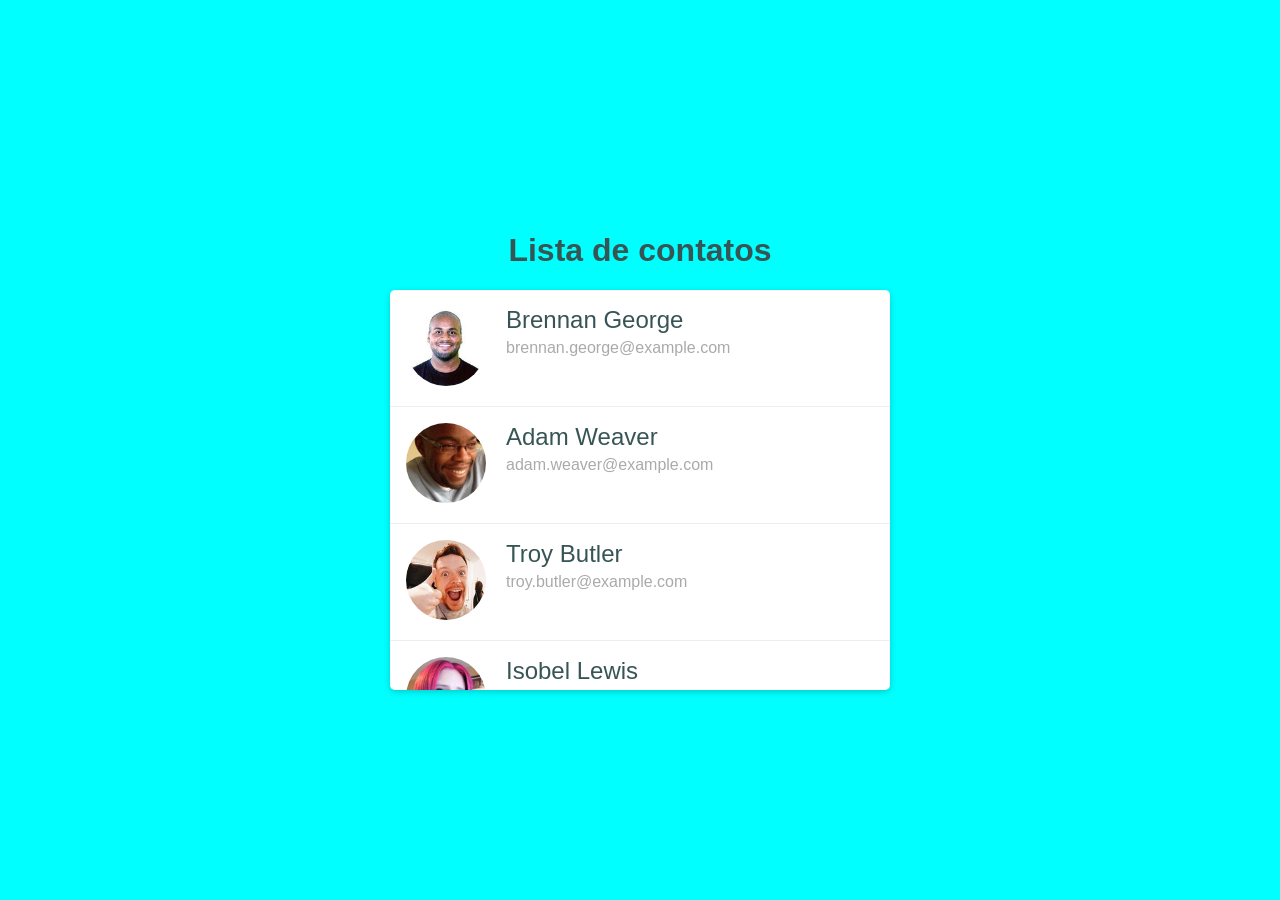
<file: Projeto_contatos/index.html>
<!DOCTYPE html>
<html lang="en">

<head>
    <meta charset="UTF-8">
    <meta http-equiv="X-UA-Compatible" content="IE=edge">
    <meta name="viewport" content="width=device-width, initial-scale=1.0">
    <title>Lista de contatos</title>

    <link rel="stylesheet" href="estilo.css">

</head>

<body>
<h1 class="main-title">Lista de contatos</h1>

<div class="list-wrapper">
    <ul class="list">
        <li class="list-item">
            <div class="list-item__imagem">
                <img src="imagens/1.jpg" alt="Brennan George">
            </div>

            <div class="list-item__content">
                <p class="list-item__name">
                    Brennan George
                </p>
                <p class="list-item__email">brennan.george@example.com</p>
            </div>

            <div class="list-item__action">
                <a href="#"><img src="imagens/delete.png" alt="Delete"></a>
                <a href="#"><img src="imagens/edit.png" alt="Edit"></a>
            </div>
        </li>

        <li class="list-item">
            <div class="list-item__imagem">
                <img src="imagens/2.jpg" alt="Adam Weaver">
            </div>

            <div class="list-item__content">
                <p class="list-item__name">
                    Adam Weaver
                </p>
                <p class="list-item__email">adam.weaver@example.com</p>
            </div>

            <div class="list-item__action">
                <a href="#"><img src="imagens/delete.png" alt="Delete"></a>
                <a href="#"><img src="imagens/edit.png" alt="Edit"></a>
            </div>
        </li>

        <li class="list-item">
            <div class="list-item__imagem">
                <img src="imagens/3.jpg" alt="Troy Butler">
            </div>

            <div class="list-item__content">
                <p class="list-item__name">
                    Troy Butler
                </p>
                <p class="list-item__email">troy.butler@example.com</p>
            </div>

            <div class="list-item__action">
                <a href="#"><img src="imagens/delete.png" alt="Delete"></a>
                <a href="#"><img src="imagens/edit.png" alt="Edit"></a>
            </div>
        </li>

        <li class="list-item">
            <div class="list-item__imagem">
                <img src="imagens/4.jpg" alt="Isobel Lewis">
            </div>

            <div class="list-item__content">
                <p class="list-item__name">
                    Isobel Lewis
                </p>
                <p class="list-item__email">isobel.lewis@example.com</p>
            </div>

            <div class="list-item__action">
                <a href="#"><img src="imagens/delete.png" alt="Delete"></a>
                <a href="#"><img src="imagens/edit.png" alt="Edit"></a>
            </div>
        </li>

        <li class="list-item">
            <div class="list-item__imagem">
                <img src="imagens/5.jpg" alt="Lisa Garcia">
            </div>

            <div class="list-item__content">
                <p class="list-item__name">
                    Lisa Garcia
                </p>
                <p class="list-item__email">lisa.garcia@example.com</p>
            </div>

            <div class="list-item__action">
                <a href="#"><img src="imagens/delete.png" alt="Delete"></a>
                <a href="#"><img src="imagens/edit.png" alt="Edit"></a>
            </div>
        </li>

        <li class="list-item">
            <div class="list-item__imagem">
                <img src="imagens/6.jpg" alt="Carolyn Silva">
            </div>

            <div class="list-item__content">
                <p class="list-item__name">
                    Carolyn Silva
                </p>
                <p class="list-item__email">carolyn.silva@example.com</p>
            </div>

            <div class="list-item__action">
                <a href="#"><img src="imagens/delete.png" alt="Delete"></a>
                <a href="#"><img src="imagens/edit.png" alt="Edit"></a>
            </div>
        </li>

    </ul>
</div>

</body>

</html>
</file>
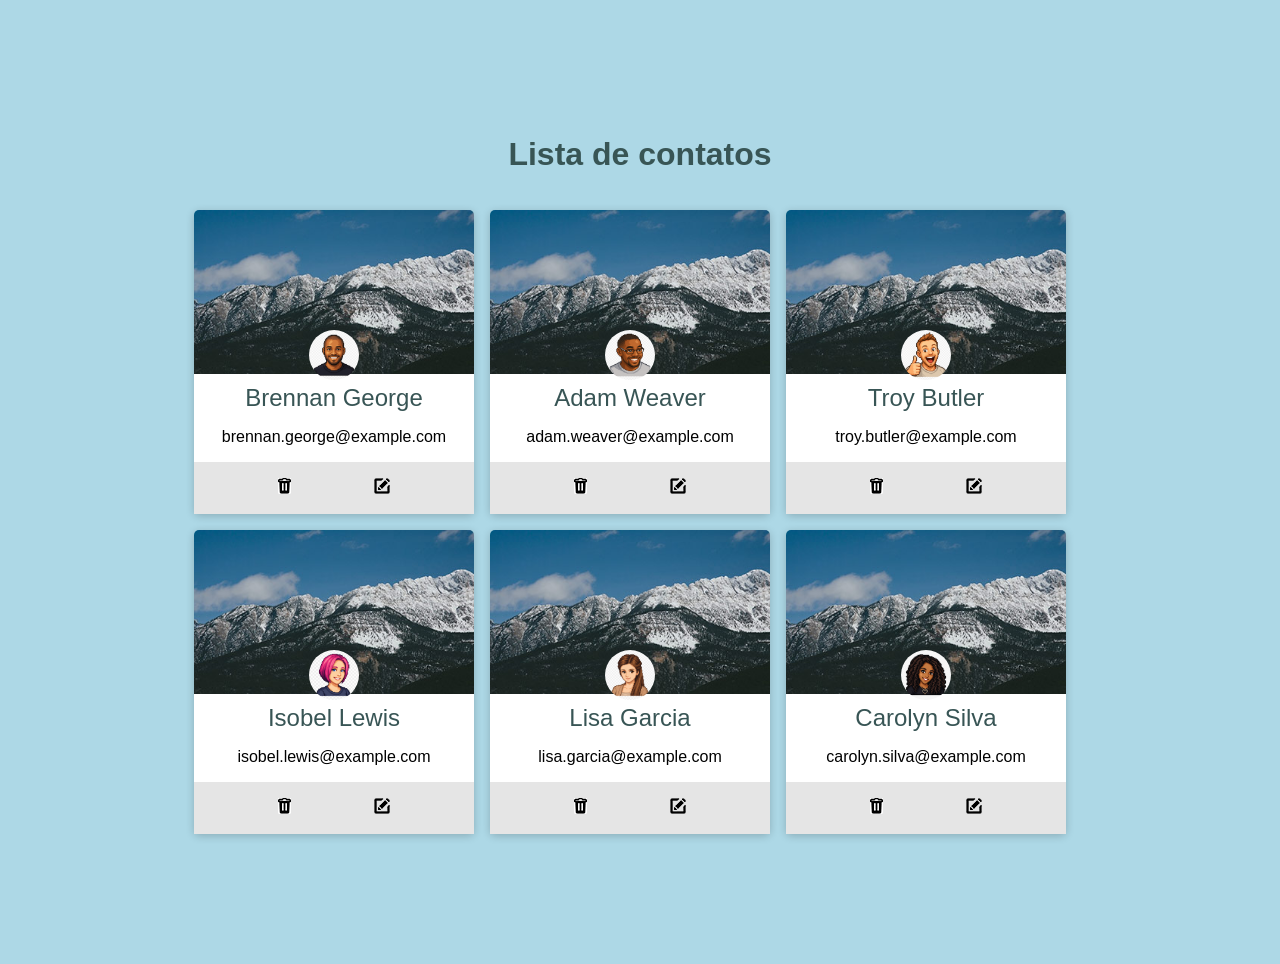
<file: Projeto_contatos2/index.html>
<!DOCTYPE html>
<html lang="en">

<head>
    <meta charset="UTF-8">
    <meta http-equiv="X-UA-Compatible" content="IE=edge">
    <meta name="viewport" content="width=device-width, initial-scale=1.0">
    <title>Lista de contatos</title>

    <link rel="stylesheet" href="estilo2.css">

</head>

<body>
<h1 class="main-title">Lista de contatos</h1>

<div class="list-wrapper">
    <ul class="list">
        <li class="list-item">
            <div class="list-item__imagem">
                <img src="avatares_pixel/avatar1.png.png" alt="Brennan George">
            </div>

            <div class="list-item__content">
                <p class="list-item__name">
                    Brennan George
                </p>
                <p class="list-item__email">brennan.george@example.com</p>
            </div>

            <div class="list-item__action">
                <a href="#"><img src="../Projeto_contatos/imagens/delete.png" alt="Delete"></a>
                <a href="#"><img src="../Projeto_contatos/imagens/edit.png" alt="Edit"></a>
            </div>
        </li>

        <li class="list-item">
            <div class="list-item__imagem">
                <img src="avatares_pixel/avatar2.png.png" alt="Adam Weaver">
            </div>

            <div class="list-item__content">
                <p class="list-item__name">
                    Adam Weaver
                </p>
                <p class="list-item__email">adam.weaver@example.com</p>
            </div>

            <div class="list-item__action">
                <a href="#"><img src="../Projeto_contatos/imagens/delete.png" alt="Delete"></a>
                <a href="#"><img src="../Projeto_contatos/imagens/edit.png" alt="Edit"></a>
            </div>
        </li>

        <li class="list-item">
            <div class="list-item__imagem">
                <img src="avatares_pixel/avatar3.png.png" alt="Troy Butler">
            </div>

            <div class="list-item__content">
                <p class="list-item__name">
                    Troy Butler
                </p>
                <p class="list-item__email">troy.butler@example.com</p>
            </div>

            <div class="list-item__action">
                <a href="#"><img src="../Projeto_contatos/imagens/delete.png" alt="Delete"></a>
                <a href="#"><img src="../Projeto_contatos/imagens/edit.png" alt="Edit"></a>
            </div>
        </li>

        <li class="list-item">
            <div class="list-item__imagem">
                <img src="avatares_pixel/avatar4.png.png" alt="Isobel Lewis">
            </div>

            <div class="list-item__content">
                <p class="list-item__name">
                    Isobel Lewis
                </p>
                <p class="list-item__email">isobel.lewis@example.com</p>
            </div>

            <div class="list-item__action">
                <a href="#"><img src="../Projeto_contatos/imagens/delete.png" alt="Delete"></a>
                <a href="#"><img src="../Projeto_contatos/imagens/edit.png" alt="Edit"></a>
            </div>
        </li>

        <li class="list-item">
            <div class="list-item__imagem">
                <img src="avatares_pixel/avatar5.png.png" alt="Lisa Garcia">
            </div>

            <div class="list-item__content">
                <p class="list-item__name">
                    Lisa Garcia
                </p>
                <p class="list-item__email">lisa.garcia@example.com</p>
            </div>

            <div class="list-item__action">
                <a href="#"><img src="../Projeto_contatos/imagens/delete.png" alt="Delete"></a>
                <a href="#"><img src="../Projeto_contatos/imagens/edit.png" alt="Edit"></a>
            </div>
        </li>

        <li class="list-item">
            <div class="list-item__imagem">
                <img src="avatares_pixel/avatar6.png.png" alt="Carolyn Silva">
            </div>

            <div class="list-item__content">
                <p class="list-item__name">
                    Carolyn Silva
                </p>
                <p class="list-item__email">carolyn.silva@example.com</p>
            </div>

            <div class="list-item__action">
                <a href="#"><img src="../Projeto_contatos/imagens/delete.png" alt="Delete"></a>
                <a href="#"><img src="../Projeto_contatos/imagens/edit.png" alt="Edit"></a>
            </div>
        </li>

    </ul>
</div>

</body>

</html>
</file>
<file: Projeto_contatos/estilo.css>
html, body {
    height: 100%;
}

body {
    background-color: aqua;
    margin: 0;
    padding: 0;
    font-family: 'Lucida Sans', 'Lucida Sans Regular', 'Lucida Grande', 'Lucida Sans Unicode', Geneva, Verdana, sans-serif;

    display:flex;
    justify-content: center;
    align-items: center;
    flex-direction: column;
}

.main-title {
    color: #385555;
}

.list-wrapper {
    background-color: white;
    width: 90%;
    max-width: 500px;
    max-height: 400px;
    overflow-y: auto;
    border-radius: 5px;
    box-shadow: 0 2px 6px rgba(0, 0, 0, 0.2);
}

.list {
    list-style-type: none;
    padding: 0;
    margin: 0;
}

.list-item {
    display: flex;
    border-bottom: 1px solid #eee;
    padding: 16px;
}

.list-item__imagem img {
    width: 80px;
    border-radius: 50%;
}

.list-item__content {
    padding: 0 20px;
    flex-grow: 1;
}

.list-item__name {
    font-size: 24px;
    color: #385555;
    margin: 0;
}

.list-item__email {
    margin: 5px 0 0;
    color: #aaa;
}

.list-item:hover {
    background-color: #e8e8e8;
}

.list-item__action {
    display: flex;
    gap: 16px;
    align-items: center;
    opacity: 0;
}

.list-item:hover .list-item__action {
    opacity: 0.3;
}
</file>
<file: Projeto_contatos2/estilo2.css>
html, body {
    height: 100%;
}

body {
    background-color: lightblue;
    margin: 0;
    padding: 32px;
    font-family: 'Lucida Sans', 'Lucida Sans Regular', 'Lucida Grande', 'Lucida Sans Unicode', Geneva, Verdana, sans-serif;
    display: flex;
    justify-content: center;
    align-items: center;
    flex-direction: column;
}

.main-title {
    color: #385555;
}

.list {
    width: 90%;
    max-width: 960px;
    display: flex;
    flex-wrap: wrap;
    justify-content: center;
    gap: 16px;
    list-style-type: none;
}

.list-item {
    flex-basis: 280px;
    background-color: white;
    border-radius: 5px;
    text-align: center;
    box-shadow: 0 2px 8px rgba(0, 0, 0, 0.2);
    background-image: url(../Projeto_contatos/imagens/thumb05.jpg);
    background-size: 100%;
    background-repeat: no-repeat;
}

.list-item__imagem img {
    border-radius: 50%;
    width: 50px;
    margin-top: 120px;
}

.list-item__name {
    margin: 0;
    font-size: 24px;
    color: #385555;
}

.list-item__action {
    display: flex;
    background-color: #e5e5e5;
    padding: 16px;
    justify-content: space-evenly;
    gap: 16px;
}
</file>
